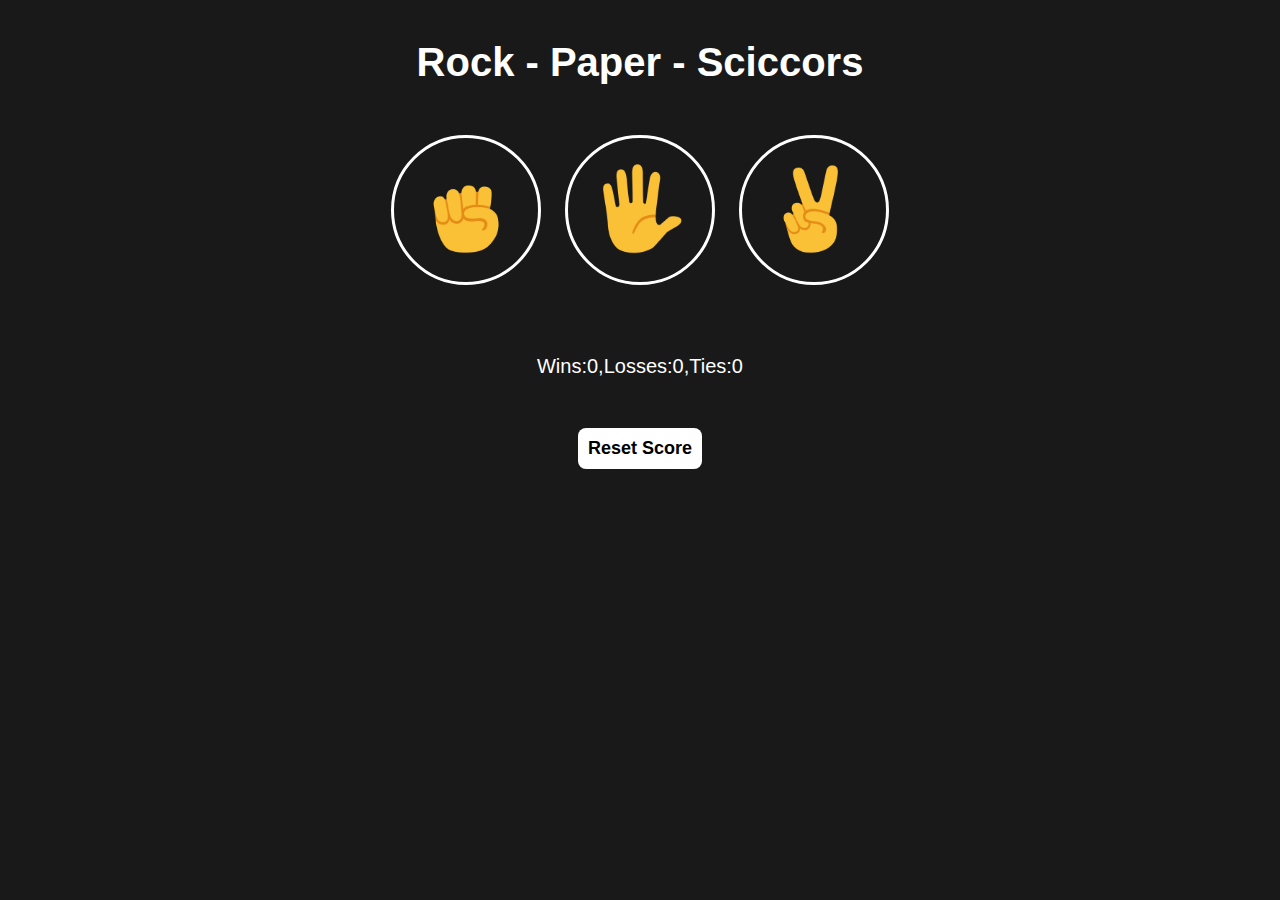
<file: Rps-JS/RPS.html>
<!DOCTYPE html>
<html lang="en">
<head>
    <meta charset="UTF-8">
    <meta name="viewport" content="width=device-width, initial-scale=1.0">
    <title>Rock Paper Scissor</title>
    <link rel="stylesheet" href="RPS.css">
   
</head>
<body>
    <div class="process">
        <script> alert('Are you Ready...?');</script>
    <h3> Rock - Paper - Sciccors</h3>
    <button onclick="
     
     playGame('rock')
    " class="move-button"><img src="images/rock-emoji.png" class="move-icon"></button>
    <button onclick="
    playGame('paper')

     " class="move-button"><img src="images/paper-emoji.png" class="move-icon"></button>

    <button onclick="
    playGame('scissors')
   " class="move-button"><img src="images/scissors-emoji.png" class="move-icon"></button>


   <p class="js-result result"></p>
   <p class="js-moves"></p>
   <p class="js-score score"></p>

   <button onclick="
   score.Wins=0;
   score.Losses=0;
   score.Ties=0;
   localStorage.removeItem('score');
   updateScoreElement();
   "class="reset-score-button">
    Reset Score
   </button>
</div>
    <script src="RPS.js"></script>
</body>
</html>
</file>
<file: Rps-JS/RPS.css>
body{
    background-color: rgb(25,25,25);
    color:white;
    font-family: Arial;
    align-items: center;
}
h3{
    font-weight: bold;
    font-size: 40px;
    margin-left: 0 px;
}
.process{
    text-align: center;
   
}
.move-icon{
    height:90px;
}

.move-button{
    background-color: transparent;
    border: 3px solid white;
    width:150px;
    height:150px;
    border-radius: 75px;
    margin:10px;
    cursor:pointer;
}
.move-button:hover{
    background-color: rgb(142, 139, 139);
    border: 5px solid rgb(180, 45, 45);
    width:150px;
    height:150px;
    border-radius: 75px;
    margin:10px;
    cursor:pointer;
}


.result{
    font-size:25px;
    font-weight:bold ;
    margin-left: 0px;
}
.score{
    margin-top:50px;
    margin-left: 0px;
    font-family: Arial, Helvetica, sans-serif;
    font-size: 20px;
}
.reset-score-button{
    background-color: white;
    border:none;
    padding:10px;
    border-radius: 8px;
    font-weight: bold;
    margin-left: 0px;
    margin-top:30px;
    font-size: 18px;
    cursor:pointer;
}
.reset-score-button:hover{
    background-color:rgb(33, 32, 32);
    border:2px solid white;
    box-shadow: 2px whitesmoke;
    color:white;
    padding:10px;
    border-radius: 8px;
    font-weight: bold;
    margin-left: 0px;
    margin-top:30px;
    font-size: 18px;
    cursor:pointer;}

.js-moves{
    margin-left: 0 px;
    margin-top:60px;
}
</file>
